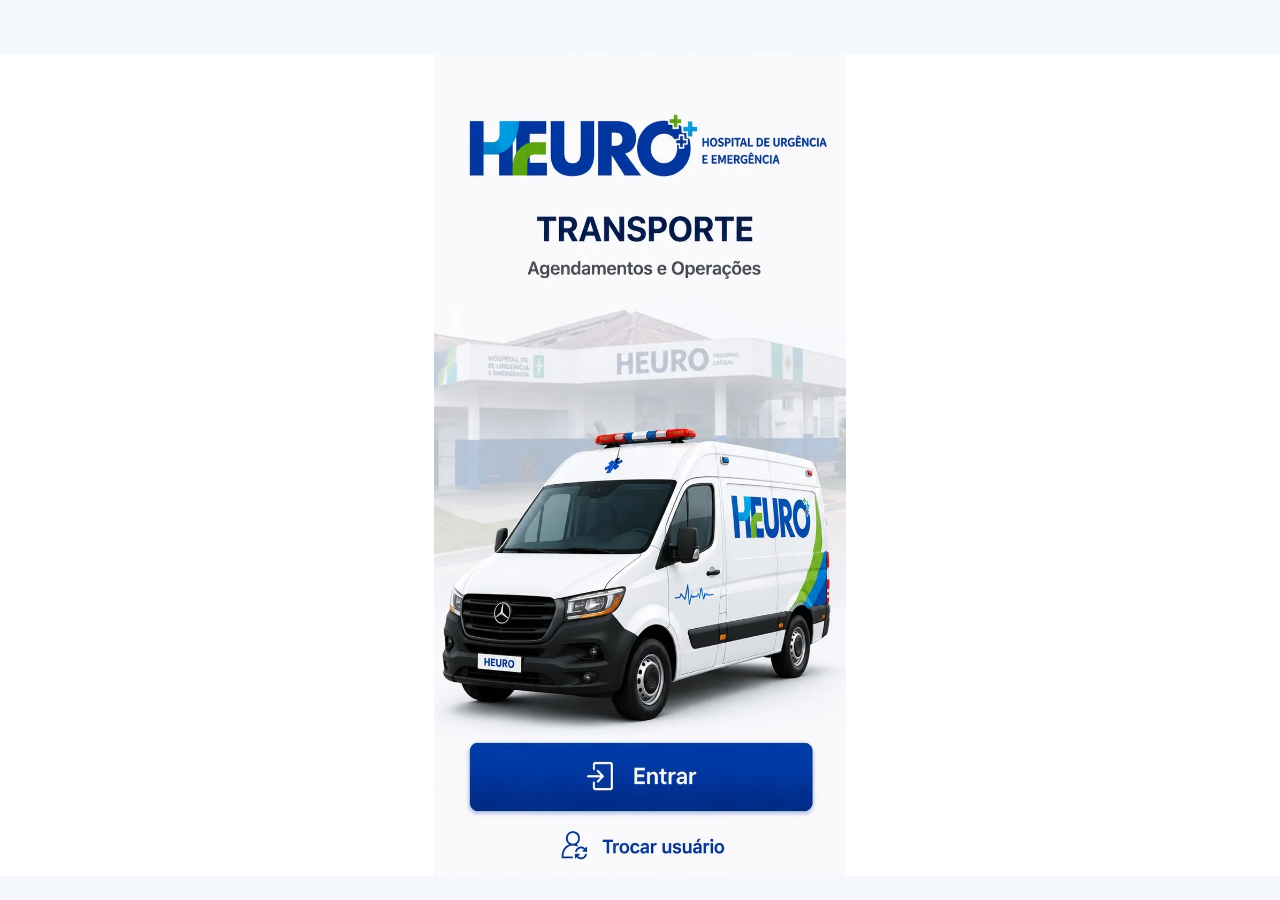
<file: index.html>
<!DOCTYPE html><html lang="pt-BR"><head><meta charset="UTF-8"><meta name="viewport" content="width=device-width,initial-scale=1,viewport-fit=cover"><meta name="theme-color" content="#0b5fa5"><meta name="apple-mobile-web-app-capable" content="yes"><meta name="apple-mobile-web-app-status-bar-style" content="default"><title>Transporte HEURO</title><link rel="manifest" href="manifest-novo.json?v=20260807-2"><link rel="apple-touch-icon" href="AC1F8155-6FA3-4763-B069-50086DF91DD6.png?v=20260807-2"><link rel="stylesheet" href="style-novo.css?v=20260807-2"><style>
#welcomeNew.active{position:fixed!important;left:0!important;right:0!important;top:54px!important;bottom:24px!important;width:100vw!important;height:auto!important;min-height:0!important;margin:0!important;padding:0!important;overflow:hidden!important;background:#fff!important;z-index:9999!important;display:flex!important;align-items:center!important;justify-content:center!important}
#welcomeNew.active .welcome-frame{position:relative!important;width:100vw!important;height:100%!important;max-width:none!important;margin:0!important;padding:0!important;overflow:hidden!important;background:#fff!important;line-height:0!important;transform:none!important}
#welcomeNew.active .welcome-image{position:absolute!important;inset:0!important;width:100%!important;height:100%!important;max-width:none!important;max-height:none!important;margin:0!important;padding:0!important;display:block!important;object-fit:contain!important;object-position:center center!important;transform:none!important}
#commandNew.active{position:fixed!important;left:0!important;right:0!important;top:54px!important;bottom:24px!important;width:100vw!important;height:auto!important;min-height:0!important;margin:0!important;padding:0!important;overflow:hidden!important;background:#fff!important;z-index:9999!important;display:flex!important;align-items:center!important;justify-content:center!important;transform:none!important}
#commandNew.active .command-frame{position:relative!important;width:100vw!important;height:100%!important;max-width:none!important;max-height:none!important;margin:0!important;padding:0!important;overflow:hidden!important;background:#fff!important;line-height:0!important;transform:none!important}
#commandNew.active .command-image{position:absolute!important;inset:0!important;width:100%!important;height:100%!important;max-width:none!important;max-height:none!important;margin:0!important;padding:0!important;display:block!important;object-fit:contain!important;object-position:center center!important;transform:none!important}
#loginNew.active{min-height:100dvh!important;padding:calc(env(safe-area-inset-top,0px) + 18px) 14px calc(env(safe-area-inset-bottom,0px) + 24px)!important;background:linear-gradient(180deg,#eef6ff 0%,#ffffff 66%)!important;overflow-y:auto!important;display:flex!important;align-items:center!important;justify-content:center!important}
#loginNew .login-wrap{width:100%!important;max-width:520px!important;margin:0 auto!important}
#loginNew .card{position:relative!important;overflow:hidden!important;border:1px solid #d7e6f6!important;border-radius:28px!important;padding:20px 18px 18px!important;background:rgba(255,255,255,.97)!important;box-shadow:0 22px 55px rgba(7,55,118,.15)!important}
#loginNew .card:before{content:"";position:absolute;left:0;right:0;top:0;height:8px;background:linear-gradient(90deg,#0a66b7,#0d81d3,#65b52e)}
.login-brand{display:flex;align-items:center;gap:14px;padding:8px 2px 17px;border-bottom:1px solid #e3edf7}
.login-brand img{width:78px;height:78px;object-fit:cover;border-radius:20px;box-shadow:0 8px 22px rgba(0,55,120,.20);flex:0 0 auto}
.login-brand-copy strong{display:block;color:#093f86;font-size:22px;line-height:1.05;letter-spacing:.01em}.login-brand-copy span{display:block;color:#63ad2d;font-size:13px;font-weight:900;letter-spacing:.08em;margin-top:6px}
.login-intro{padding:19px 2px 12px}.login-intro small{display:block;color:#0f67ae;font-weight:900;letter-spacing:.13em;font-size:11px}.login-intro h1{margin:5px 0 5px!important;color:#14233f!important;font-size:31px!important;line-height:1.05!important}.login-intro p{margin:0!important;color:#6b7a90!important;font-size:14px!important;line-height:1.4!important}
#loginFormNew{display:grid!important;gap:12px!important}.login-field{display:grid;gap:6px;padding:10px;border:1px solid #d8e5f3;border-radius:17px;background:#f8fbff}.login-field span{display:inline-flex;width:max-content;padding:4px 9px;border-radius:9px;background:#dfeeff;color:#0d4f91;font-size:13px;font-weight:900}.login-field input{width:100%!important;height:52px!important;min-height:52px!important;margin:0!important;padding:0 14px!important;border:1px solid #bfd2e6!important;border-radius:13px!important;background:#fff!important;color:#14233f!important;font-size:17px!important;box-sizing:border-box!important}.login-field input:focus{outline:3px solid rgba(23,128,220,.18)!important;border-color:#338bd5!important}
#loginFormNew .primary{width:100%!important;min-height:56px!important;margin:3px 0 0!important;border:0!important;border-radius:15px!important;background:linear-gradient(135deg,#0a7bc9,#0752a8)!important;color:#fff!important;font-size:18px!important;font-weight:900!important;box-shadow:0 9px 20px rgba(8,86,169,.22)!important}
#openRegisterNew{width:100%!important;margin:0!important;padding:12px!important;border:1px solid #cfe2f4!important;border-radius:13px!important;background:#edf6ff!important;color:#0b61aa!important;font-size:15px!important;font-weight:800!important;text-decoration:none!important}
.login-security{display:flex;align-items:center;justify-content:center;gap:7px;margin-top:4px;color:#7a8799;font-size:11px}.login-security:before{content:"✓";display:grid;place-items:center;width:18px;height:18px;border-radius:50%;background:#e7f6df;color:#4b9727;font-weight:900}
#loginMessageNew{margin:0!important;min-height:18px!important;text-align:center!important;font-size:13px!important}
@media(max-width:420px){#loginNew.active{padding-left:9px!important;padding-right:9px!important}#loginNew .card{padding:17px 13px 15px!important;border-radius:23px!important}.login-brand img{width:68px;height:68px}.login-brand-copy strong{font-size:19px}.login-intro h1{font-size:27px!important}}
</style></head><body><main><section id="welcomeNew" class="screen"><div class="welcome-frame"><img class="welcome-image" src="IMG_1774.webp?v=20260807-2" alt="Tela inicial HEURO Transporte"><button id="welcomeEnterNew" class="hotspot welcome-enter" aria-label="Entrar"></button><button id="welcomeChangeNew" class="hotspot welcome-change" aria-label="Trocar usuário"></button></div></section><section id="loginNew" class="screen"><div class="login-wrap"><div class="card"><div class="login-brand"><img src="AC1F8155-6FA3-4763-B069-50086DF91DD6.png?v=20260807-2" alt="Logo Transportes HEURO"><div class="login-brand-copy"><strong>TRANSPORTES HEURO</strong><span>AGENDAMENTOS E OPERAÇÕES</span></div></div><div class="login-intro"><small>ACESSO AO SISTEMA</small><h1>Bem-vindo</h1><p>Entre com suas credenciais para acessar o transporte hospitalar.</p></div><form id="loginFormNew"><label class="login-field" for="loginUser"><span>Nome de usuário</span><input id="loginUser" autocomplete="username" placeholder="Digite seu usuário" required></label><label class="login-field" for="loginPass"><span>Senha</span><input id="loginPass" type="password" autocomplete="current-password" placeholder="Digite sua senha" required></label><button class="primary" type="submit">Entrar no sistema</button><button id="openRegisterNew" class="link" type="button">Realizar primeiro cadastro</button><div class="login-security">Acesso restrito a usuários autorizados</div><p id="loginMessageNew" class="message"></p></form></div></div></section><section id="registerNew" class="screen"><div class="register-wrap"><div class="card"><form id="registerFormNew" novalidate></form></div></div></section><section id="commandNew" class="screen"><div class="command-frame"><img class="command-image" src="05394C12-F4A3-417B-9B83-534F29C9A87D.png?v=20260807-2" alt="Página de comando HEURO Transporte"><button id="cmdBell" class="hotspot hs-bell" aria-label="Notificações"></button><button id="cmdLogout" class="hotspot hs-logout" aria-label="Sair"></button><button id="cmdNew" class="hotspot hs-new" aria-label="Solicitação de transporte"></button><button id="cmdTeam" class="hotspot hs-team" aria-label="Transportes da equipe"></button><button id="cmdPending" class="hotspot hs-pending" aria-label="Solicitações pendentes"></button><button id="cmdAgenda" class="hotspot hs-agenda" aria-label="Agenda"></button><button id="cmdHistory" class="hotspot hs-history" aria-label="Histórico"></button><button id="cmdHome" class="hotspot hs-home" aria-label="Início"></button><button id="cmdTransport" class="hotspot hs-transport" aria-label="Transportes"></button><button id="cmdNotifications" class="hotspot hs-notifications" aria-label="Notificações"></button><button id="cmdProfile" class="hotspot hs-profile" aria-label="Perfil"></button><button id="cmdMore" class="hotspot hs-more" aria-label="Mais"></button></div></section><section id="requestNew" class="screen"><div class="page-wrap"><div class="page-head"><div><span>Solicitação</span><h2>Nova solicitação de transporte</h2></div><button id="requestBackNew" class="back" type="button">Voltar</button></div><form id="requestFormNew" class="card form-grid"><label>Nome do paciente<input id="patientNew" autocapitalize="characters" autocomplete="name" required></label><label>Data de nascimento<input id="birthDateNew" type="date"></label><label>Setor de origem<select id="originSectorNew" required><option value="">Selecione</option><option>Sala Vermelha</option><option>Clínica Médica</option><option>Clínica Cirúrgica/Ortopédica</option><option>Clínica Geral</option><option>UTI</option><option>Centro Cirúrgico</option></select></label><div id="boxGroupNew" class="hidden-field"><label>Box<input id="boxNew" inputmode="numeric" placeholder="Ex.: 03"></label></div><div id="wardGroupNew" class="two-cols"><label>Enfermaria<input id="wardNew" placeholder="Ex.: Enfermaria 2"></label><label>Leito<input id="bedNew" placeholder="Ex.: 08"></label></div><label>Unidade de destino<input id="destinationNew" required></label><label>Data do transporte<input id="transportDateNew" type="date" required></label><label>Horário previsto<input id="transportTimeNew" type="time" required></label><label>Tipo de ambulância<select id="ambulanceTypeNew"><option>Suporte básico</option><option>UTI</option></select></label><label>Prioridade<select id="priorityNew"><option>Programado</option><option>Urgente</option><option>Emergência</option></select></label><label>Oxigênio<select id="oxygenNew"><option>Não</option><option>Sim</option></select></label><label>Contato do setor solicitante<input id="contactNew" inputmode="tel"></label><label class="wide">Observações<textarea id="notesNew" rows="4"></textarea></label><label class="wide">Documento da regulação<input id="attachmentNew" type="file" accept=".pdf,image/*"></label><button class="primary wide" type="submit">Salvar solicitação</button><p id="requestMessageNew" class="message wide"></p></form></div></section><section id="teamNew" class="screen"><div class="page-wrap"><div class="page-head"><div><span>Equipe de transporte</span><h2>Transportes da equipe</h2><p>Acompanhe todas as solicitações registradas neste aparelho.</p></div><button id="teamBackNew" class="back" type="button">Voltar</button></div><div id="teamListNew" class="transport-list"></div></div></section></main><script src="protocolo-heuro-novo.js?v=20260807-2"></script><script src="app-novo.js?v=20260807-2"></script><script src="acoes-rapidas-novo.js?v=20260807-2"></script><script src="topo-novo.js?v=20260807-2"></script><script src="saudacao-novo.js?v=20260807-2"></script><script src="admin-novo.js?v=20260807-2"></script><script src="pdf-modelo-heuro.js?v=20260807-2"></script><script src="envio-novo.js?v=20260807-2"></script><script src="pdf-solicitacao-modelo.js?v=20260807-2"></script><script src="carregar-ciclo-v20260802.js?v=20260807-2"></script><script src="pdf-legivel-novo.js?v=20260807-2"></script><script src="escopo-executante-novo.js?v=20260807-2"></script><script src="pdf-finalizados-novo.js?v=20260807-2"></script><script src="acoes-pendentes-v12.js?v=20260807-2"></script><script src="acoes-aceitos-novo.js?v=20260807-2"></script><script src="permissoes-perfil-novo.js?v=20260807-2"></script><script src="finalizados-planilha-v8.js?v=20260807-2"></script><script src="cargo-cadastro.js?v=20260807-2"></script><script src="equipe-layout-fix-v35.js?v=20260807-2"></script></body></html>
</file>
<file: style-novo.css>
*{box-sizing:border-box}html,body{margin:0;min-height:100%;font-family:Arial,sans-serif;background:#f4f7fb;color:#13213a;max-width:100%;overflow-x:hidden}.screen{display:none;min-height:100vh;min-height:100dvh;max-width:100%;overflow-x:hidden}.screen.active{display:block}.welcome-frame,.command-frame{position:relative;width:100%;max-width:896px;margin:0 auto;line-height:0;background:#fff}.welcome-image,.command-image{display:block;width:100%;height:auto}.hotspot{position:absolute;border:0;background:transparent;padding:0;margin:0;appearance:none;-webkit-appearance:none;touch-action:manipulation}.welcome-enter{left:11%;top:66%;width:78%;height:12%}.welcome-change{left:18%;top:82%;width:64%;height:8%}.login-wrap,.register-wrap,.page-wrap{max-width:720px;width:100%;min-width:0;margin:0 auto;padding:28px 20px}.card{background:#fff;border-radius:20px;padding:22px;box-shadow:0 12px 32px rgba(20,40,80,.12)}h1,h2,p{margin-top:0}label{display:block;margin:14px 0 6px;font-weight:700}input,select,textarea,button{font:inherit}input,select,textarea{width:100%;padding:13px;border:1px solid #ccd5e2;border-radius:12px;background:#fff}.primary{width:100%;margin-top:18px;padding:14px;border:0;border-radius:12px;background:#0b5fa5;color:#fff;font-weight:700}.link{width:100%;margin-top:10px;border:0;background:transparent;color:#0b5fa5}.message{min-height:22px;margin-top:10px}.command-frame{overflow:hidden}.hs-bell{left:63%;top:2.4%;width:10.5%;height:5.2%}.hs-logout{left:75.5%;top:2.2%;width:21%;height:5.8%}.hs-new{left:4.4%;top:29%;width:91%;height:10.8%}.hs-team{left:4.4%;top:40.7%;width:91%;height:10.9%}.hs-pending{left:4.4%;top:55.8%;width:91%;height:6.7%}.hs-agenda{left:4.4%;top:63%;width:91%;height:6.8%}.hs-history{left:4.4%;top:70.3%;width:91%;height:6.8%}.hs-home{left:2.5%;top:92.4%;width:18.5%;height:7.4%}.hs-transport{left:20.5%;top:92.4%;width:20.5%;height:7.4%}.hs-notifications{left:40.5%;top:92.4%;width:21%;height:7.4%}.hs-profile{left:61%;top:92.4%;width:18.5%;height:7.4%}.hs-more{left:79%;top:92.4%;width:18.5%;height:7.4%}.page-head{display:flex;align-items:flex-start;justify-content:space-between;gap:16px;margin-bottom:18px;min-width:0}.page-head span{font-size:12px;font-weight:800;text-transform:uppercase;color:#0b5fa5;letter-spacing:.08em}.page-head p{color:#68758a;max-width:470px}.back{border:0;border-radius:10px;padding:10px 14px;background:#e8eef7;color:#13213a;font-weight:700}.form-grid{display:grid;grid-template-columns:1fr 1fr;gap:4px 16px}.form-grid .wide{grid-column:1/-1}.two-cols{display:grid;grid-template-columns:1fr 1fr;gap:12px}.hidden-field{display:none}.transport-list{display:grid;gap:14px;width:100%;max-width:100%;min-width:0;overflow-x:hidden}.transport-list>*,#teamListNew section{min-width:0;max-width:100%}.transport-card{background:#fff;border:1px solid #dde5ef;border-radius:18px;padding:18px;box-shadow:0 8px 22px rgba(20,40,80,.08)}.transport-card h3{margin:12px 0 10px;font-size:20px}.transport-card p{margin:7px 0;color:#44526a;line-height:1.45}.transport-top{display:flex;justify-content:space-between;align-items:center;gap:12px}.transport-top small{color:#718096}.status-pill{display:inline-flex;padding:7px 10px;border-radius:999px;background:#eaf2ff;color:#0b5fa5;font-size:12px;font-weight:800}.status-concluido{background:#e7f7ec;color:#147a35}.status-em-analise{background:#fff4df;color:#a45b00}.transport-meta{display:flex;flex-wrap:wrap;gap:8px;margin-top:14px}.transport-meta span{padding:7px 9px;border-radius:9px;background:#f1f5f9;color:#42516a;font-size:13px}.empty-state{text-align:center;color:#68758a}.empty-state strong{display:block;color:#13213a;margin-bottom:8px}

/* Equipe: a página fica presa à largura da tela; somente cada planilha rola horizontalmente. */
#teamNew.active{position:fixed;inset:0;width:100vw;max-width:100vw;overflow-y:auto;overflow-x:hidden;-webkit-overflow-scrolling:touch}
#teamNew .page-wrap{width:100%;max-width:720px;min-width:0;overflow-x:hidden}
#teamListNew{display:block;width:100%;max-width:100%;min-width:0;overflow-x:hidden}
#teamListNew>section,#teamListNew>div{width:100%;max-width:100%;min-width:0}
#teamListNew div[style*="overflow-x:auto"]{display:block!important;width:100%!important;max-width:100%!important;min-width:0!important;overflow-x:scroll!important;overflow-y:visible!important;-webkit-overflow-scrolling:touch;overscroll-behavior-x:contain;touch-action:pan-x;position:relative}
#teamListNew table{display:table!important;margin:0!important;max-width:none!important}
#teamListNew thead th{position:sticky;top:0;z-index:3;background:#eef5fc;box-shadow:0 1px 0 #dbe5ef}

@media (display-mode: standalone){html,body{height:100%;height:100dvh;background:#fff}body{padding-top:calc(env(safe-area-inset-top) + 14px);padding-bottom:env(safe-area-inset-bottom)}.screen{min-height:calc(100dvh - env(safe-area-inset-top) - env(safe-area-inset-bottom) - 14px)}.screen.active{overflow-y:auto;overflow-x:hidden;-webkit-overflow-scrolling:touch}#commandNew.active{height:calc(100dvh - env(safe-area-inset-top) - env(safe-area-inset-bottom) - 14px);overflow:hidden;background:#fff}#commandNew .command-frame{width:100%;max-width:none;height:100%;margin:0;overflow:hidden}#commandNew .command-image{width:100%;height:100%;object-fit:fill}.welcome-frame{margin-top:0}.login-wrap,.register-wrap,.page-wrap,.quick-page{padding-top:24px!important;padding-bottom:calc(36px + env(safe-area-inset-bottom))!important}}
@media(max-width:640px){.form-grid{grid-template-columns:1fr}.form-grid .wide{grid-column:auto}.two-cols{grid-template-columns:1fr}.page-wrap{padding:18px 14px}.card{padding:18px}.page-head{align-items:center}.transport-top{align-items:flex-start;flex-direction:column}.transport-card{padding:16px}#teamNew .page-wrap{width:100vw;max-width:100vw;padding-left:14px;padding-right:14px}#teamListNew div[style*="overflow-x:auto"]{width:calc(100vw - 28px)!important;max-width:calc(100vw - 28px)!important}}
</file>
